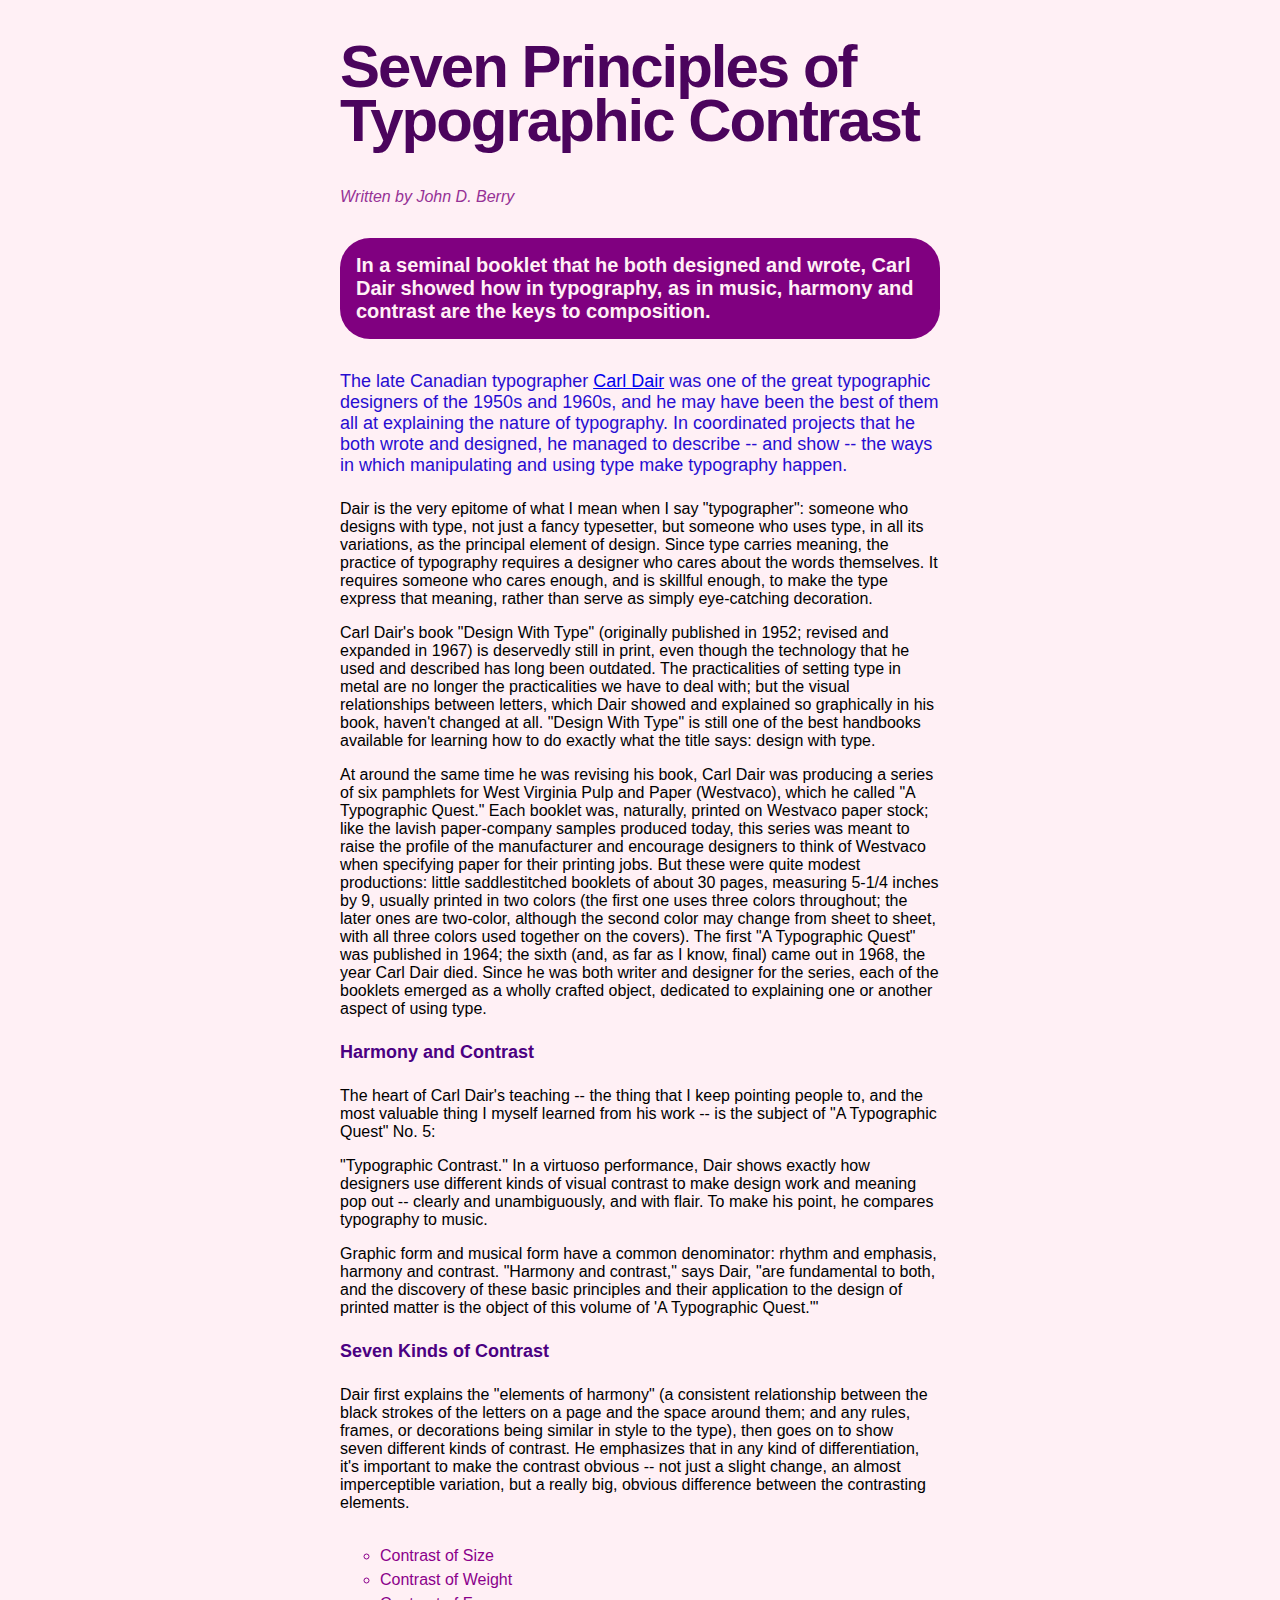
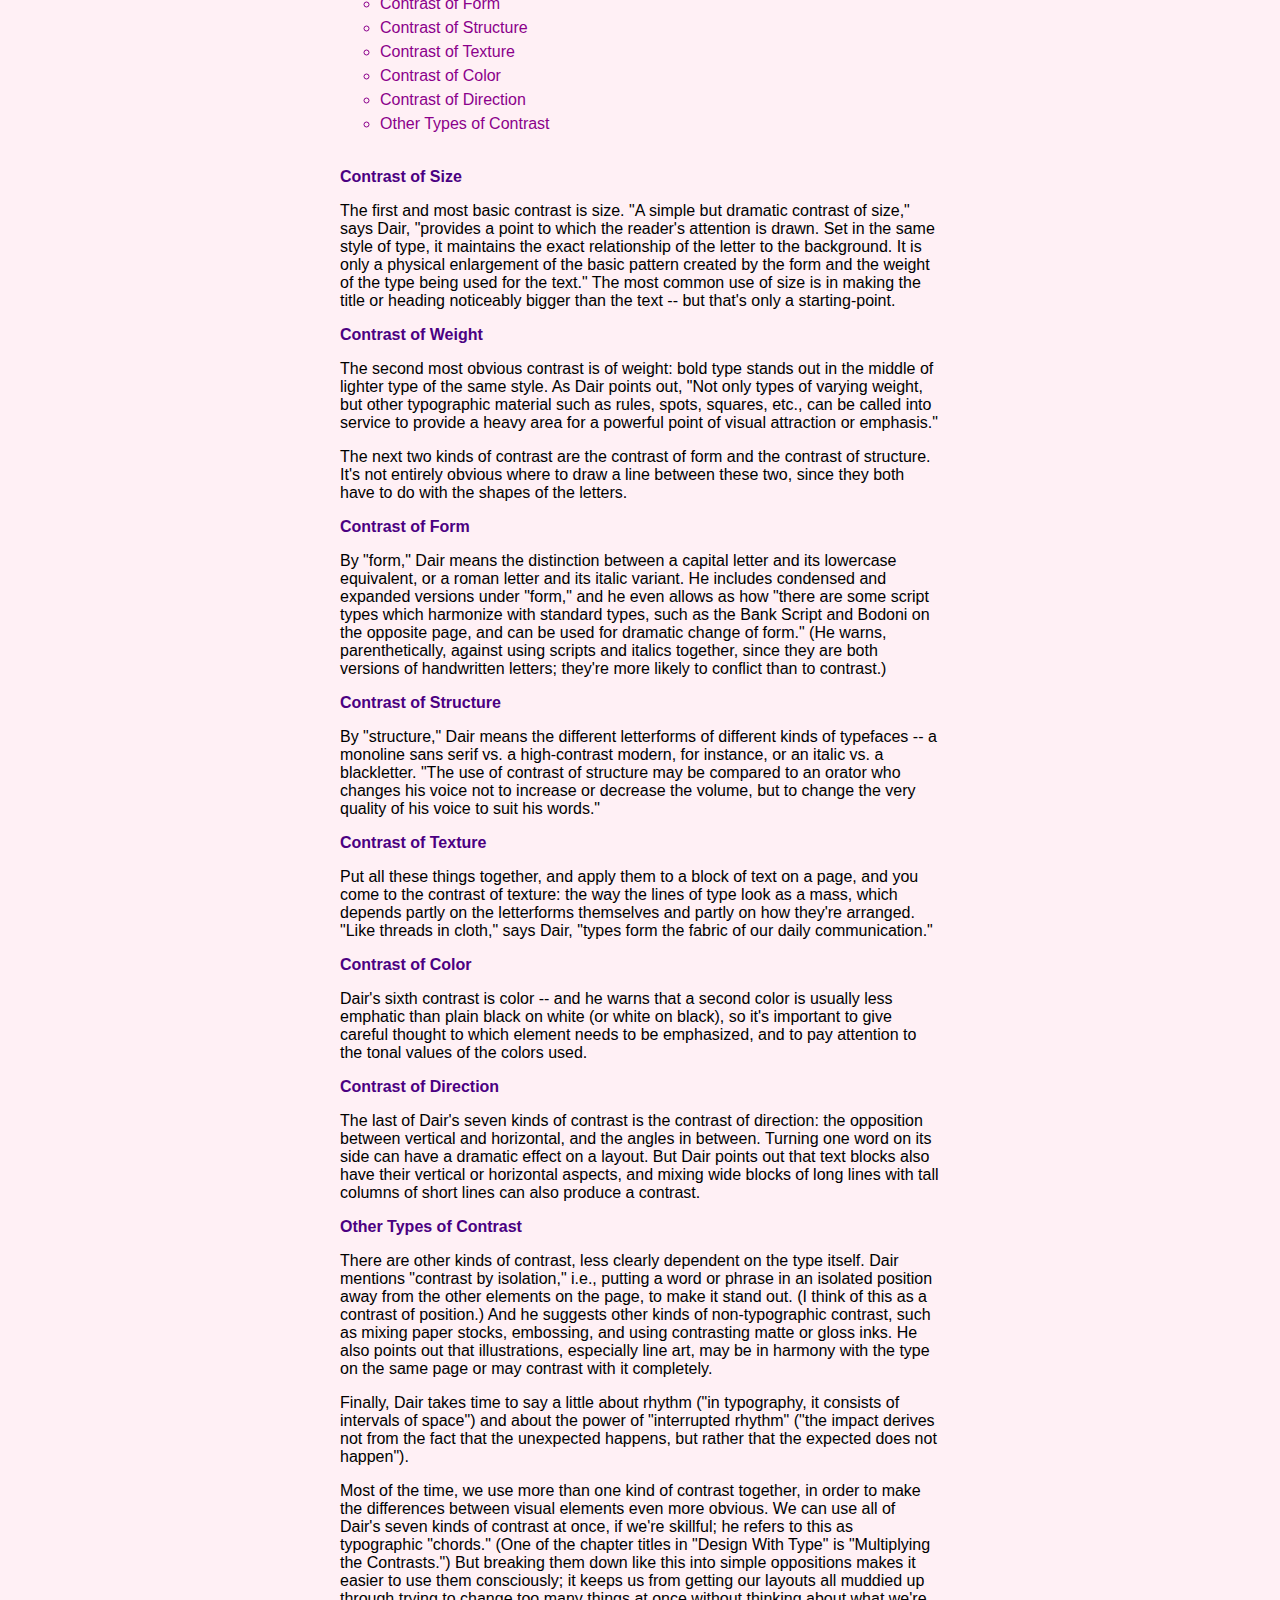
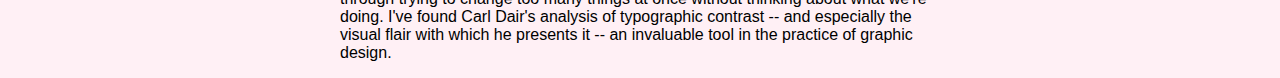
<file: index.html>
<!DOCTYPE html>

<head>

    <title>Seven Principles of Typographic Contrast</title>
    <meta name="viewport" content="width=device-width, initial-scale=1.0">
    <link rel="stylesheet" href="styles.css">

</head>


<body>

    <main>

        <h1>Seven Principles of Typographic Contrast</h1>

        <em>Written by John D. Berry</em>

        <h2>In a seminal booklet that he both designed and wrote, Carl Dair showed how in typography, as in music, harmony and contrast are the keys to composition.</h2>

        <p class="intro">The late Canadian typographer <a href="https://en.wikipedia.org/wiki/Carl_Dair">Carl Dair</a> was one of the great typographic designers of the 1950s and 1960s, and he may have been the best of them all at explaining the nature of typography. In coordinated projects that he both wrote and designed, he managed to describe -- and show -- the ways in which manipulating and using type make typography happen.</p>

        <p>Dair is the very epitome of what I mean when I say "typographer": someone who designs with type, not just a fancy typesetter, but someone who uses type, in all its variations, as the principal element of design. Since type carries meaning, the practice of typography requires a designer who cares about the words themselves. It requires someone who cares enough, and is skillful enough, to make the type express that meaning, rather than serve as simply eye-catching decoration.</p>

        <p>Carl Dair's book "Design With Type" (originally published in 1952; revised and expanded in 1967) is deservedly still in print, even though the technology that he used and described has long been outdated. The practicalities of setting type in metal are no longer the practicalities we have to deal with; but the visual relationships between letters, which Dair showed and explained so graphically in his book, haven't changed at all. "Design With Type" is still one of the best handbooks available for learning how to do exactly what the title says: design with type.</p>

        <p>At around the same time he was revising his book, Carl Dair was producing a series of six pamphlets for West Virginia Pulp and Paper (Westvaco), which he called "A Typographic Quest." Each booklet was, naturally, printed on Westvaco paper stock; like the lavish paper-company samples produced today, this series was meant to raise the profile of the manufacturer and encourage designers to think of Westvaco when specifying paper for their printing jobs. But these were quite modest productions: little saddlestitched booklets of about 30 pages, measuring 5-1/4 inches by 9, usually printed in two colors (the first one uses three colors throughout; the later ones are two-color, although the second color may change from sheet to sheet, with all three colors used together on the covers). The first "A Typographic Quest" was published in 1964; the sixth (and, as far as I know, final) came out in 1968, the year Carl Dair died. Since he was both writer and designer for the series, each of the booklets emerged as a wholly crafted object, dedicated to explaining one or another aspect of using type.</p>

        <h3>Harmony and Contrast</h3>

        <p>The heart of Carl Dair's teaching -- the thing that I keep pointing people to, and the most valuable thing I myself learned from his work -- is the subject of "A Typographic Quest" No. 5:</p>

        <p>"Typographic Contrast." In a virtuoso performance, Dair shows exactly how designers use different kinds of  visual contrast to make design work and meaning pop out -- clearly and unambiguously, and with flair. To make his point, he compares typography to music.</p>

        <p>Graphic form and musical form have a common denominator: rhythm and emphasis, harmony and contrast. "Harmony and contrast," says Dair, "are fundamental to both, and the discovery of these basic principles and their application to the design of printed matter is the object of this volume of 'A Typographic Quest.'"</p>

        <h3>Seven Kinds of Contrast</h3>

        <p>Dair first explains the "elements of harmony" (a consistent relationship between the black strokes of the letters on a page and the space around them; and any rules, frames, or decorations being similar in style to the type), then goes on to show seven different kinds of contrast. He emphasizes that in any kind of differentiation, it's important to make the contrast obvious -- not just a slight change, an almost imperceptible variation, but a really big, obvious difference between the contrasting elements.</p>

        <ul>
            <li>Contrast of Size</li>
            <li>Contrast of Weight</li>
            <li>Contrast of Form</li>
            <li>Contrast of Structure</li>
            <li>Contrast of Texture</li>
            <li>Contrast of Color</li>
            <li>Contrast of Direction</li>
            <li>Other Types of Contrast</li>
        </ul>

        <h4>Contrast of Size</h4>

        <p>The first and most basic contrast is size. "A simple but dramatic contrast of size," says Dair, "provides a point to which the reader's attention is drawn. Set in the same style of type, it maintains the exact relationship of the letter to the background. It is only a physical enlargement of the basic pattern created by the form and the weight of the type being used for the text." The most common use of size is in making the title or heading noticeably bigger than the text -- but that's only a starting-point.</p>

        <h4>Contrast of Weight</h4>

        <p>The second most obvious contrast is of weight: bold type stands out in the middle of lighter type of the same style. As Dair points out, "Not only types of varying weight, but other typographic material such as rules, spots, squares, etc., can be called into service to provide a heavy area for a powerful point of visual attraction or emphasis."</p>
       
        <p>The next two kinds of contrast are the contrast of form and the contrast of structure. It's not entirely obvious where to draw a line between these two, since they both have to do with the shapes of the letters.</p>

        <h4>Contrast of Form</h4>

        <p>By "form," Dair means the distinction between a capital letter and its lowercase equivalent, or a roman letter and its italic variant. He includes condensed and expanded versions under "form," and he even allows as how "there are some script types which harmonize with standard types, such as the Bank Script and Bodoni on the opposite page, and can be used for dramatic change of form." (He warns, parenthetically, against using scripts and italics together, since they are both versions of handwritten letters; they're more likely to conflict than to contrast.)</p>

        <h4>Contrast of Structure</h4>

        <p>By "structure," Dair means the different letterforms of different kinds of typefaces -- a monoline sans serif vs. a high-contrast modern, for instance, or an italic vs. a blackletter. "The use of contrast of structure may be compared to an orator who changes his voice not to increase or decrease the volume, but to change the very quality of his voice to suit his words."</p>

        <h4>Contrast of Texture</h4>

        <p>Put all these things together, and apply them to a block of text on a page, and you come to the contrast of texture: the way the lines of type look as a mass, which depends partly on the letterforms themselves and partly on how they're arranged. "Like threads in cloth," says Dair, "types form the fabric of our daily communication."</p>

        <h4>Contrast of Color</h4>

        <p>Dair's sixth contrast is color -- and he warns that a second color is usually less emphatic than plain black on white (or white on black), so it's important to give careful thought to which element needs to be emphasized, and to pay attention to the tonal values of the colors used.</p>

        <h4>Contrast of Direction</h4>

        <p>The last of Dair's seven kinds of contrast is the contrast of direction: the opposition between vertical and horizontal, and the angles in between. Turning one word on its side can have a dramatic effect on a layout. But Dair points out that text blocks also have their vertical or horizontal aspects, and mixing wide blocks of long lines with tall columns of short lines can also produce a contrast.</p>

        <h4>Other Types of Contrast</h4>

        <p>There are other kinds of contrast, less clearly dependent on the type itself. Dair mentions "contrast by isolation," i.e., putting a word or phrase in an isolated position away from the other elements on the page, to make it stand out. (I think of this as a contrast of position.) And he suggests other kinds of non-typographic contrast, such as mixing paper stocks, embossing, and using contrasting matte or gloss inks. He also points out that illustrations, especially line art, may be in harmony with the type on the same page or may contrast with it completely.</p>

        <p>Finally, Dair takes time to say a little about rhythm ("in typography, it consists of intervals of space") and about the power of "interrupted rhythm" ("the impact derives not from the fact that the unexpected happens, but rather that the expected does not happen").</p>

        <p>Most of the time, we use more than one kind of contrast together, in order to make the differences between visual elements even more obvious. We can use all of Dair's seven kinds of contrast at once, if we're skillful; he refers to this as typographic "chords." (One of the chapter titles in "Design With Type" is "Multiplying the Contrasts.") But breaking them down like this into simple oppositions makes it easier to use them consciously; it keeps us from getting our layouts all muddied up through trying to change too many things at once without thinking about what we're doing. I've found Carl Dair's analysis of typographic contrast -- and especially the visual flair with which he presents it -- an invaluable tool in the practice  of graphic design.</p>
    
    </main>

</body>
</file>
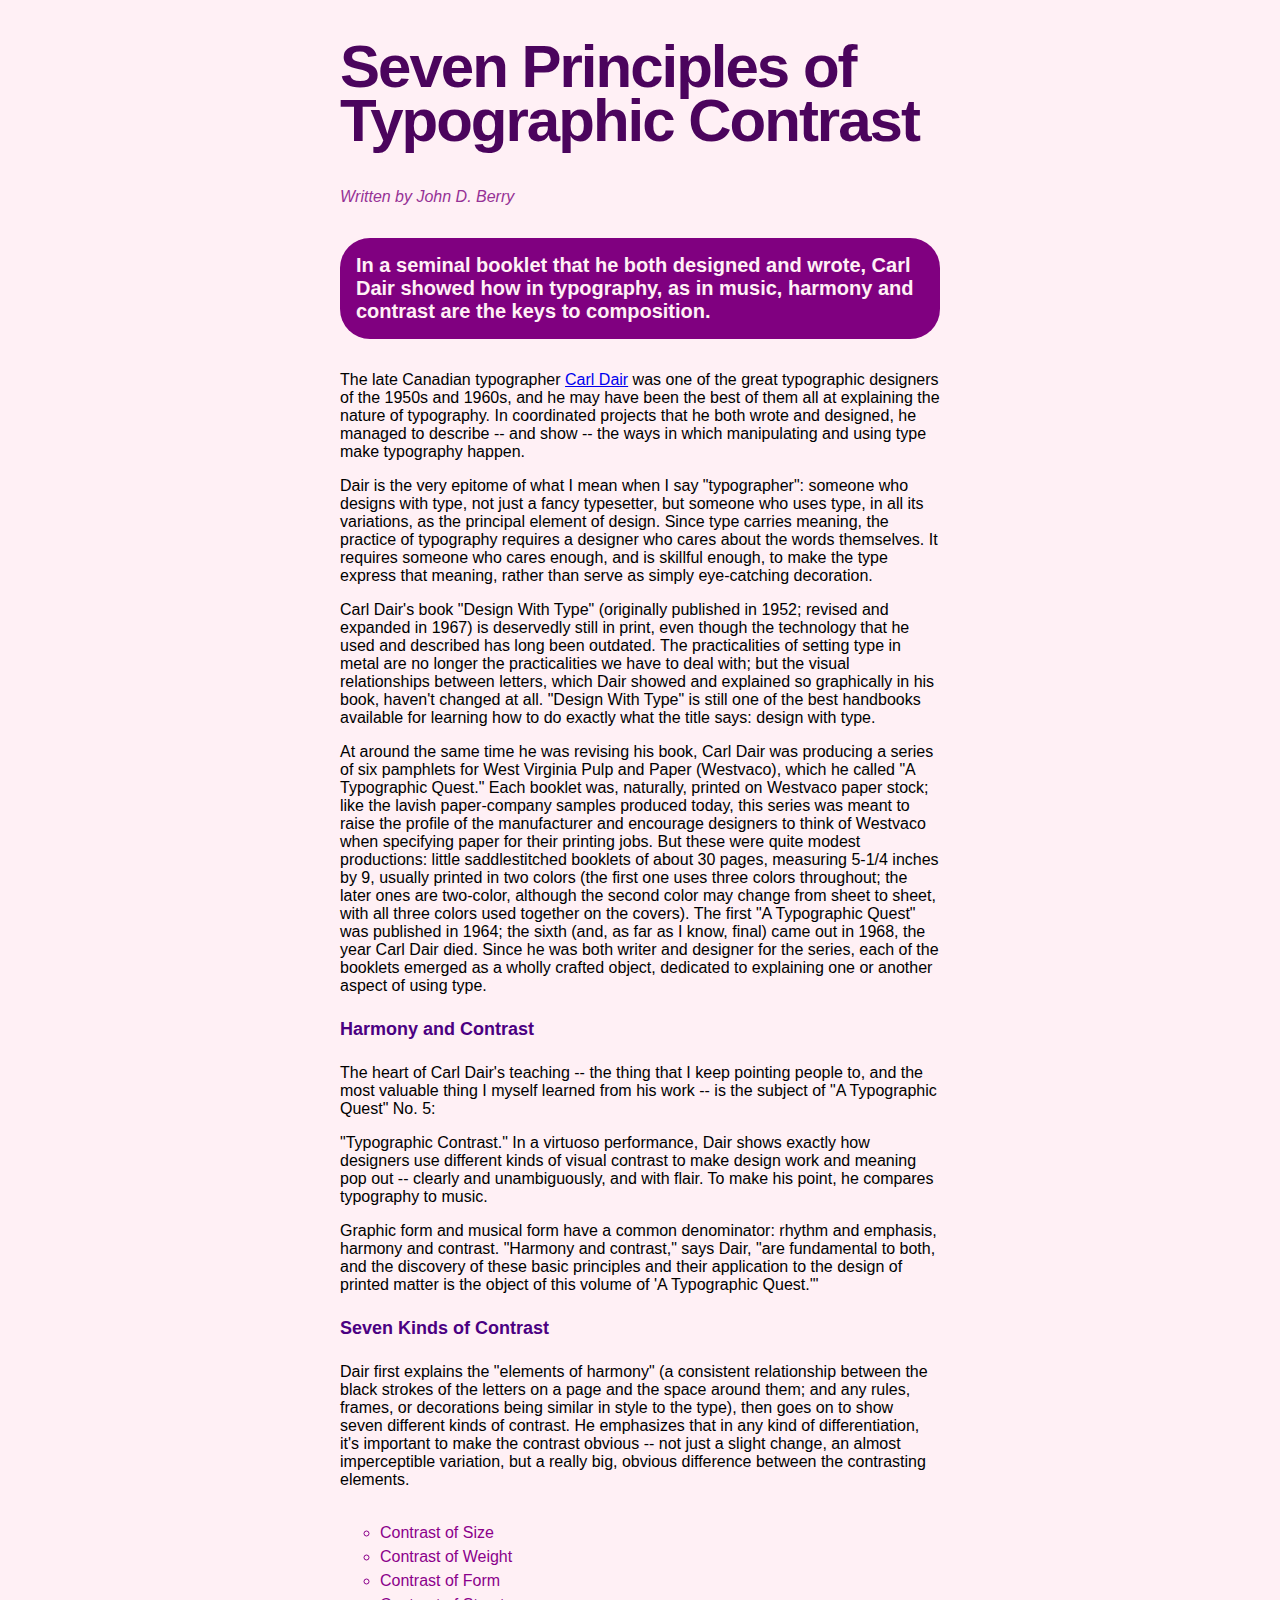
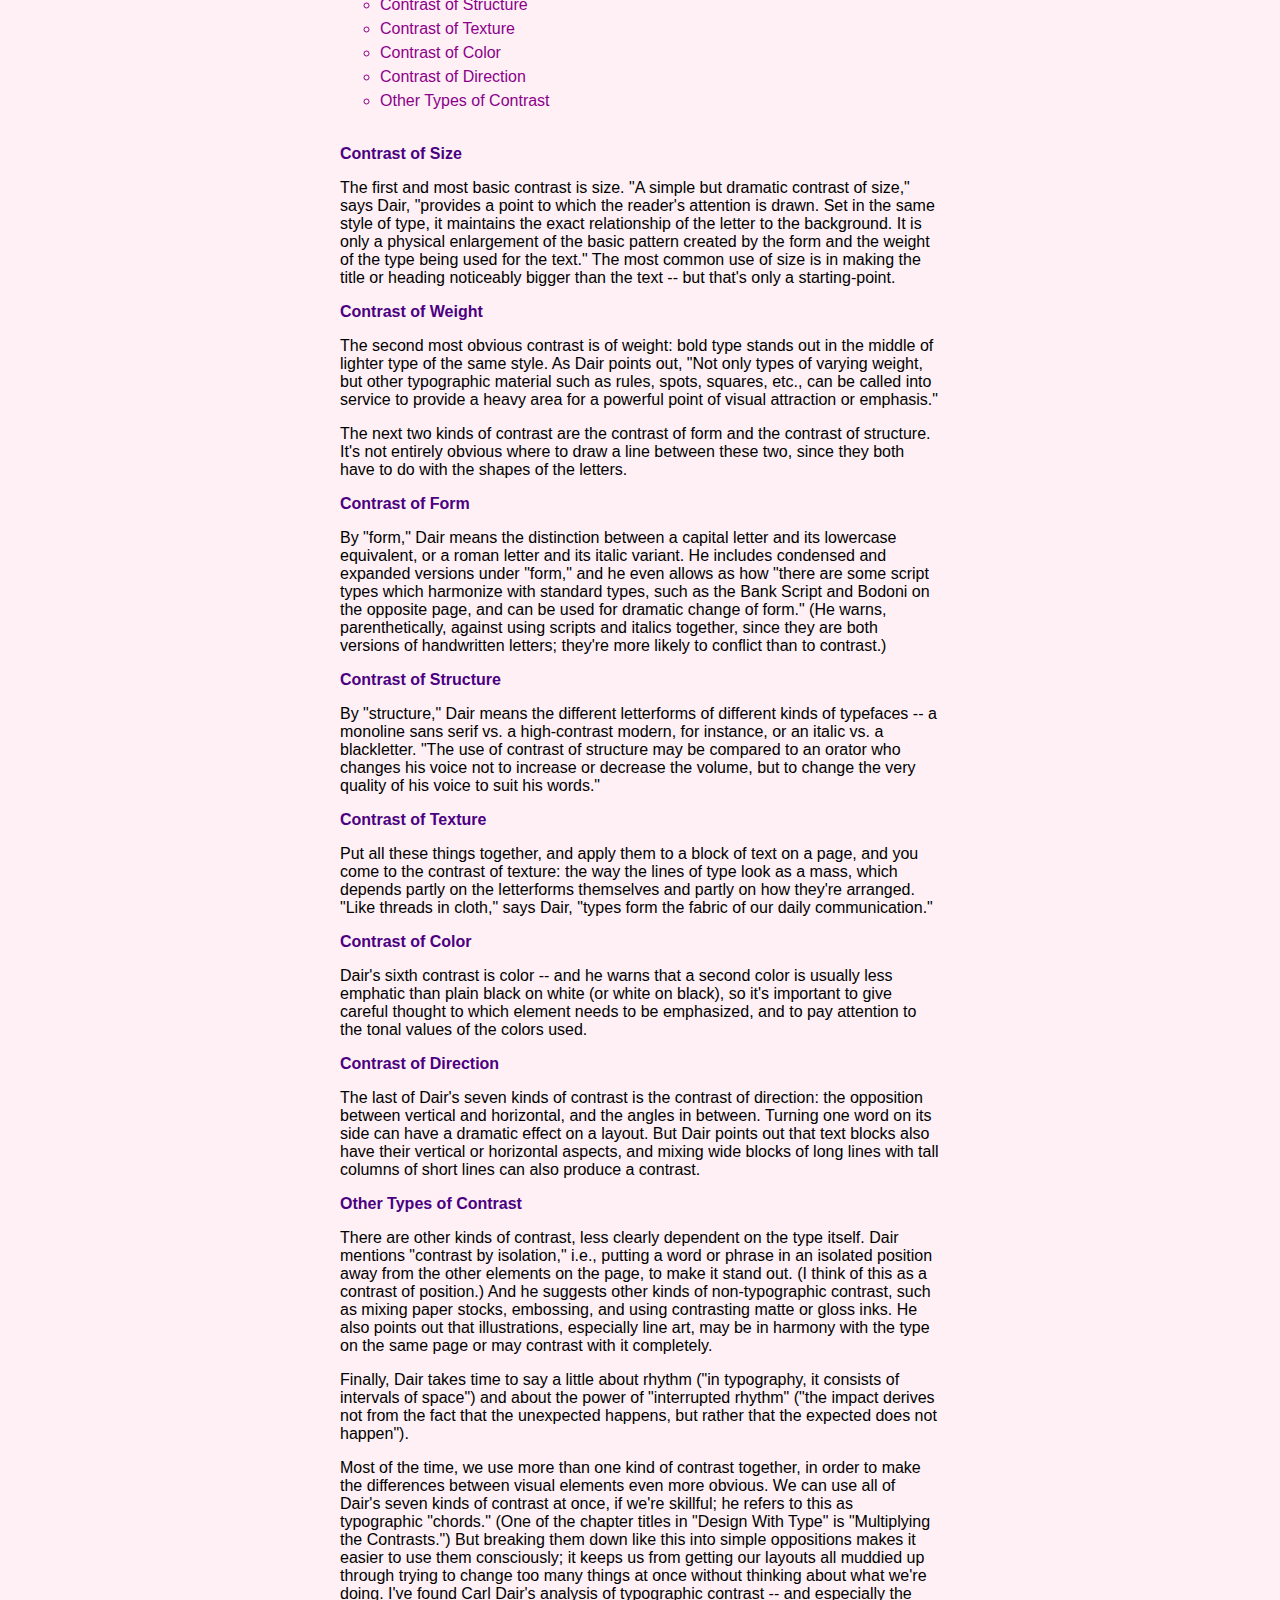
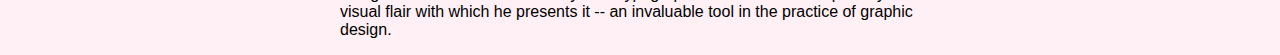
<file: index copy.html>
<!DOCTYPE html>

<head>

    <title>Seven Principles of Typographic Contrast</title>
    <meta name="viewport" content="width=device-width, initial-scale=1.0">
    <link rel="stylesheet" href="styles.css">

</head>


<body>

    <main>

        <h1>Seven Principles of Typographic Contrast</h1>

        <em>Written by John D. Berry</em>

        <h2>In a seminal booklet that he both designed and wrote, Carl Dair showed how in typography, as in music, harmony and contrast are the keys to composition.</h2>

        <p>The late Canadian typographer <a href="https://en.wikipedia.org/wiki/Carl_Dair">Carl Dair</a> was one of the great typographic designers of the 1950s and 1960s, and he may have been the best of them all at explaining the nature of typography. In coordinated projects that he both wrote and designed, he managed to describe -- and show -- the ways in which manipulating and using type make typography happen.</p>

        <p>Dair is the very epitome of what I mean when I say "typographer": someone who designs with type, not just a fancy typesetter, but someone who uses type, in all its variations, as the principal element of design. Since type carries meaning, the practice of typography requires a designer who cares about the words themselves. It requires someone who cares enough, and is skillful enough, to make the type express that meaning, rather than serve as simply eye-catching decoration.</p>

        <p>Carl Dair's book "Design With Type" (originally published in 1952; revised and expanded in 1967) is deservedly still in print, even though the technology that he used and described has long been outdated. The practicalities of setting type in metal are no longer the practicalities we have to deal with; but the visual relationships between letters, which Dair showed and explained so graphically in his book, haven't changed at all. "Design With Type" is still one of the best handbooks available for learning how to do exactly what the title says: design with type.</p>

        <p>At around the same time he was revising his book, Carl Dair was producing a series of six pamphlets for West Virginia Pulp and Paper (Westvaco), which he called "A Typographic Quest." Each booklet was, naturally, printed on Westvaco paper stock; like the lavish paper-company samples produced today, this series was meant to raise the profile of the manufacturer and encourage designers to think of Westvaco when specifying paper for their printing jobs. But these were quite modest productions: little saddlestitched booklets of about 30 pages, measuring 5-1/4 inches by 9, usually printed in two colors (the first one uses three colors throughout; the later ones are two-color, although the second color may change from sheet to sheet, with all three colors used together on the covers). The first "A Typographic Quest" was published in 1964; the sixth (and, as far as I know, final) came out in 1968, the year Carl Dair died. Since he was both writer and designer for the series, each of the booklets emerged as a wholly crafted object, dedicated to explaining one or another aspect of using type.</p>

        <h3>Harmony and Contrast</h3>

        <p>The heart of Carl Dair's teaching -- the thing that I keep pointing people to, and the most valuable thing I myself learned from his work -- is the subject of "A Typographic Quest" No. 5: </p>

        <p>"Typographic Contrast." In a virtuoso performance, Dair shows exactly how designers use different kinds of  visual contrast to make design work and meaning pop out -- clearly and unambiguously, and with flair. To make his point, he compares typography to music.</p>

        <p>Graphic form and musical form have a common denominator: rhythm and emphasis, harmony and contrast. "Harmony and contrast," says Dair, "are fundamental to both, and the discovery of these basic principles and their application to the design of printed matter is the object of this volume of 'A Typographic Quest.'"</p>

        <h3>Seven Kinds of Contrast</h3>

        <p>Dair first explains the "elements of harmony" (a consistent relationship between the black strokes of the letters on a page and the space around them; and any rules, frames, or decorations being similar in style to the type), then goes on to show seven different kinds of contrast. He emphasizes that in any kind of differentiation, it's important to make the contrast obvious -- not just a slight change, an almost imperceptible variation, but a really big, obvious difference between the contrasting elements.</p>

        <ul>
            <li>Contrast of Size</li>
            <li>Contrast of Weight</li>
            <li>Contrast of Form</li>
            <li>Contrast of Structure</li>
            <li>Contrast of Texture</li>
            <li>Contrast of Color</li>
            <li>Contrast of Direction</li>
            <li>Other Types of Contrast</li>
        </ul>

        <h4>Contrast of Size</h4>

        <p>The first and most basic contrast is size. "A simple but dramatic contrast of size," says Dair, "provides a point to which the reader's attention is drawn. Set in the same style of type, it maintains the exact relationship of the letter to the background. It is only a physical enlargement of the basic pattern created by the form and the weight of the type being used for the text." The most common use of size is in making the title or heading noticeably bigger than the text -- but that's only a starting-point.</p>

        <h4>Contrast of Weight</h4>

        <p>The second most obvious contrast is of weight: bold type stands out in the middle of lighter type of the same style. As Dair points out, "Not only types of varying weight, but other typographic material such as rules, spots, squares, etc., can be called into service to provide a heavy area for a powerful point of visual attraction or emphasis."</p>
       
        <p>The next two kinds of contrast are the contrast of form and the contrast of structure. It's not entirely obvious where to draw a line between these two, since they both have to do with the shapes of the letters.</p>

        <h4>Contrast of Form</h4>

        <p>By "form," Dair means the distinction between a capital letter and its lowercase equivalent, or a roman letter and its italic variant. He includes condensed and expanded versions under "form," and he even allows as how "there are some script types which harmonize with standard types, such as the Bank Script and Bodoni on the opposite page, and can be used for dramatic change of form." (He warns, parenthetically, against using scripts and italics together, since they are both versions of handwritten letters; they're more likely to conflict than to contrast.)</p>

        <h4>Contrast of Structure</h4>

        <p>By "structure," Dair means the different letterforms of different kinds of typefaces -- a monoline sans serif vs. a high-contrast modern, for instance, or an italic vs. a blackletter. "The use of contrast of structure may be compared to an orator who changes his voice not to increase or decrease the volume, but to change the very quality of his voice to suit his words."</p>

        <h4>Contrast of Texture</h4>

        <p>Put all these things together, and apply them to a block of text on a page, and you come to the contrast of texture: the way the lines of type look as a mass, which depends partly on the letterforms themselves and partly on how they're arranged. "Like threads in cloth," says Dair, "types form the fabric of our daily communication." </p>

        <h4>Contrast of Color</h4>

        <p>Dair's sixth contrast is color -- and he warns that a second color is usually less emphatic than plain black on white (or white on black), so it's important to give careful thought to which element needs to be emphasized, and to pay attention to the tonal values of the colors used.</p>

        <h4>Contrast of Direction</h4>

        <p>The last of Dair's seven kinds of contrast is the contrast of direction: the opposition between vertical and horizontal, and the angles in between. Turning one word on its side can have a dramatic effect on a layout. But Dair points out that text blocks also have their vertical or horizontal aspects, and mixing wide blocks of long lines with tall columns of short lines can also produce a contrast.</p>

        <h4>Other Types of Contrast</h4>

        <p>There are other kinds of contrast, less clearly dependent on the type itself. Dair mentions "contrast by isolation," i.e., putting a word or phrase in an isolated position away from the other elements on the page, to make it stand out. (I think of this as a contrast of position.) And he suggests other kinds of non-typographic contrast, such as mixing paper stocks, embossing, and using contrasting matte or gloss inks. He also points out that illustrations, especially line art, may be in harmony with the type on the same page or may contrast with it completely.</p>

        <p>Finally, Dair takes time to say a little about rhythm ("in typography, it consists of intervals of space") and about the power of "interrupted rhythm" ("the impact derives not from the fact that the unexpected happens, but rather that the expected does not happen").</p>

        <p>Most of the time, we use more than one kind of contrast together, in order to make the differences between visual elements even more obvious. We can use all of Dair's seven kinds of contrast at once, if we're skillful; he refers to this as typographic "chords." (One of the chapter titles in "Design With Type" is "Multiplying the Contrasts.") But breaking them down like this into simple oppositions makes it easier to use them consciously; it keeps us from getting our layouts all muddied up through trying to change too many things at once without thinking about what we're doing. I've found Carl Dair's analysis of typographic contrast -- and especially the visual flair with which he presents it -- an invaluable tool in the practice  of graphic design.</p>
    
    </main>

</body>
</file>
<file: styles.css>
body {
    background-color: lavenderblush;
    color: purple;
    font-family: Arial, Helvetica, sans-serif;
}

main {
    max-width: 600px;
    margin-left: auto;
    margin-right: auto;
}

h1 {
    color: rgb(75, 4, 93);
    font-size: 60px;
    font-weight: bold;
    line-height: 90%;
    letter-spacing: -2px;

}

em {
    font-style: italic;
    font-weight: thin;
    color: rgb(150, 50, 150);

}

h2 {
    background-color: purple;
    color: lavenderblush;
    padding: 16px;
    border-radius: 30px;
    font-size: 20px;
    font-weight: 600;
    margin-top: 32px;
    margin-bottom: 32px;

}

p {
    font-size: 16px;
    font-weight: 400;
    color: black;
}

h3 {
    font-size: large;
    font-weight: bold;
    margin-top: 24px;
    margin-bottom: 24px;
    color: indigo;

}

ul {
    list-style-type: circle;
    margin-left: auto;
    margin-right: auto;
    max-width: auto;
    padding: auto;
    color: darkmagenta;
    font-weight: 500;
    font-size: 16px;
    line-height: 150%;
    margin-bottom: 32px;
    margin-top: 32px;

}

h4 {
    font-size: medium;
    font-weight: bold;
    margin-top: 16px;
    margin-bottom: 16px;
    color: indigo;
}

.intro {
    font-size: 18px;
    font-weight: 500;
    color: rgb(40, 13, 209);
    margin-bottom: 24px;
}
</file>
